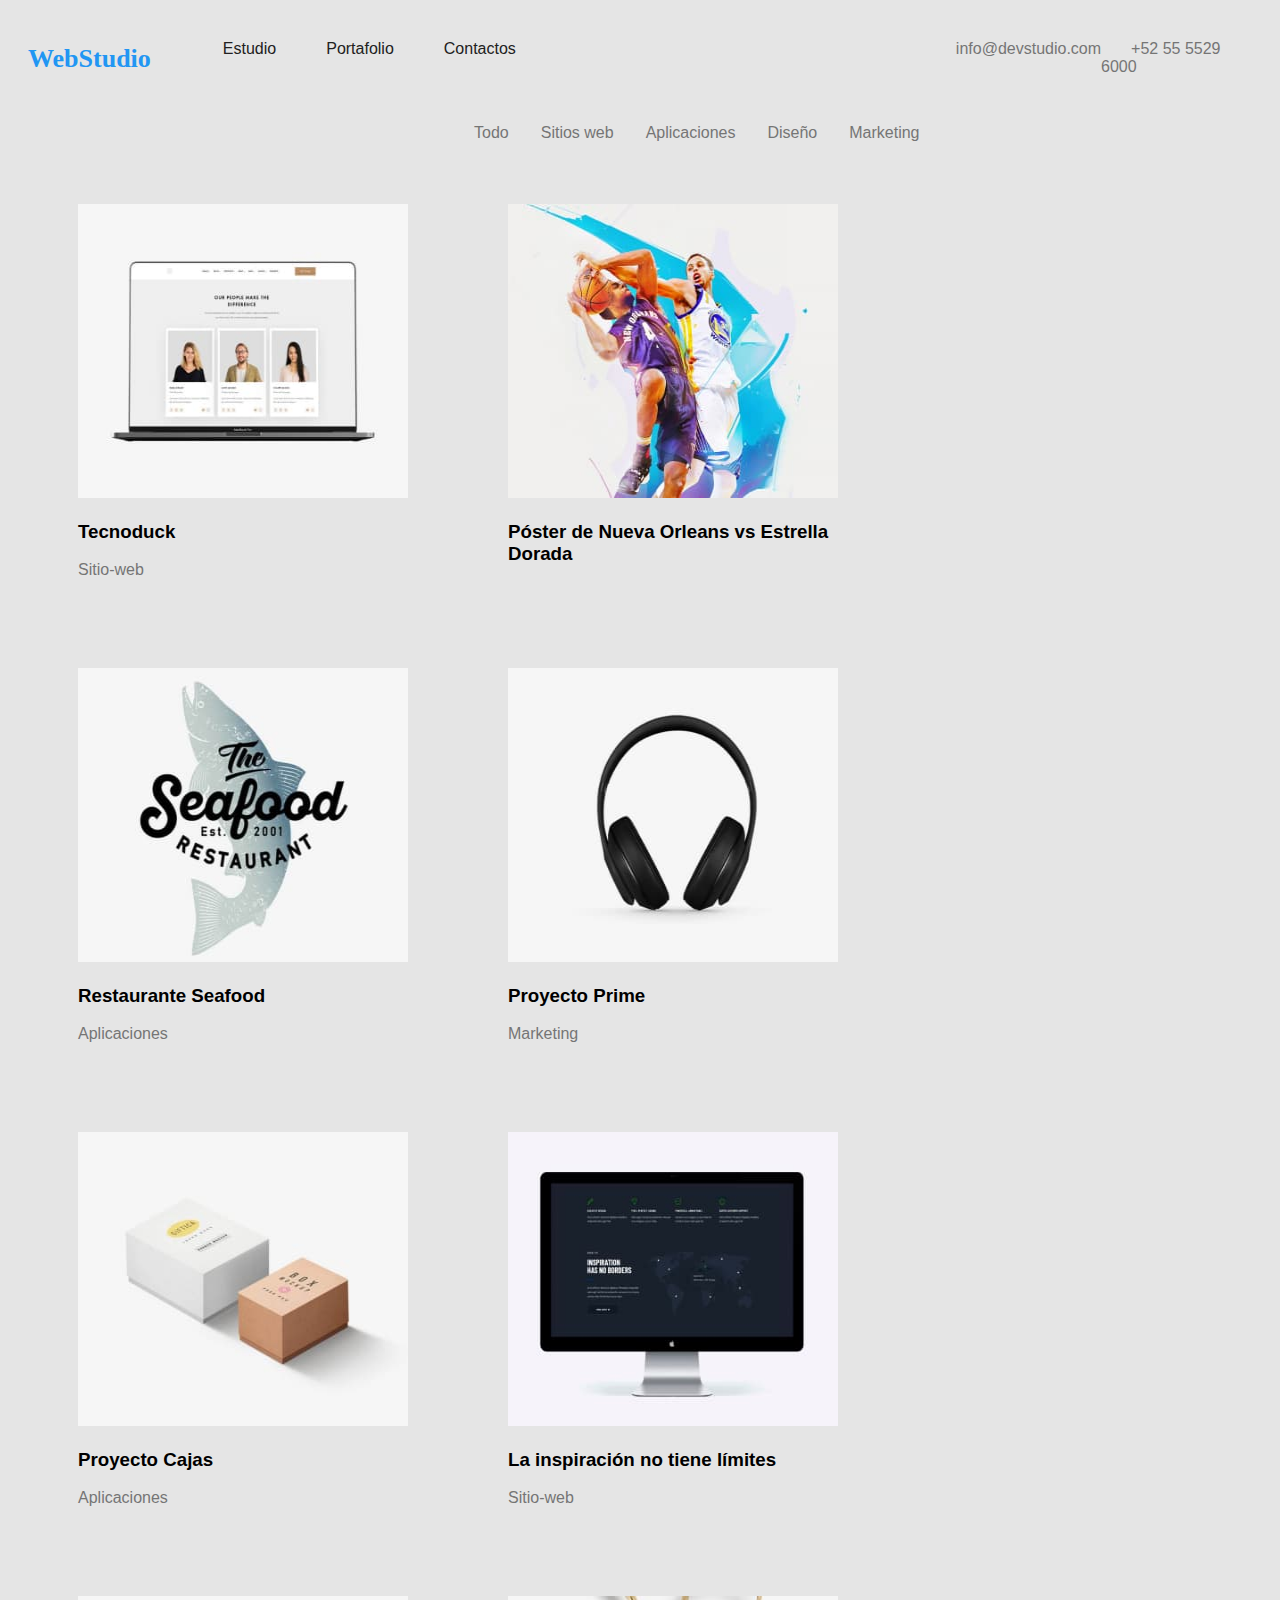
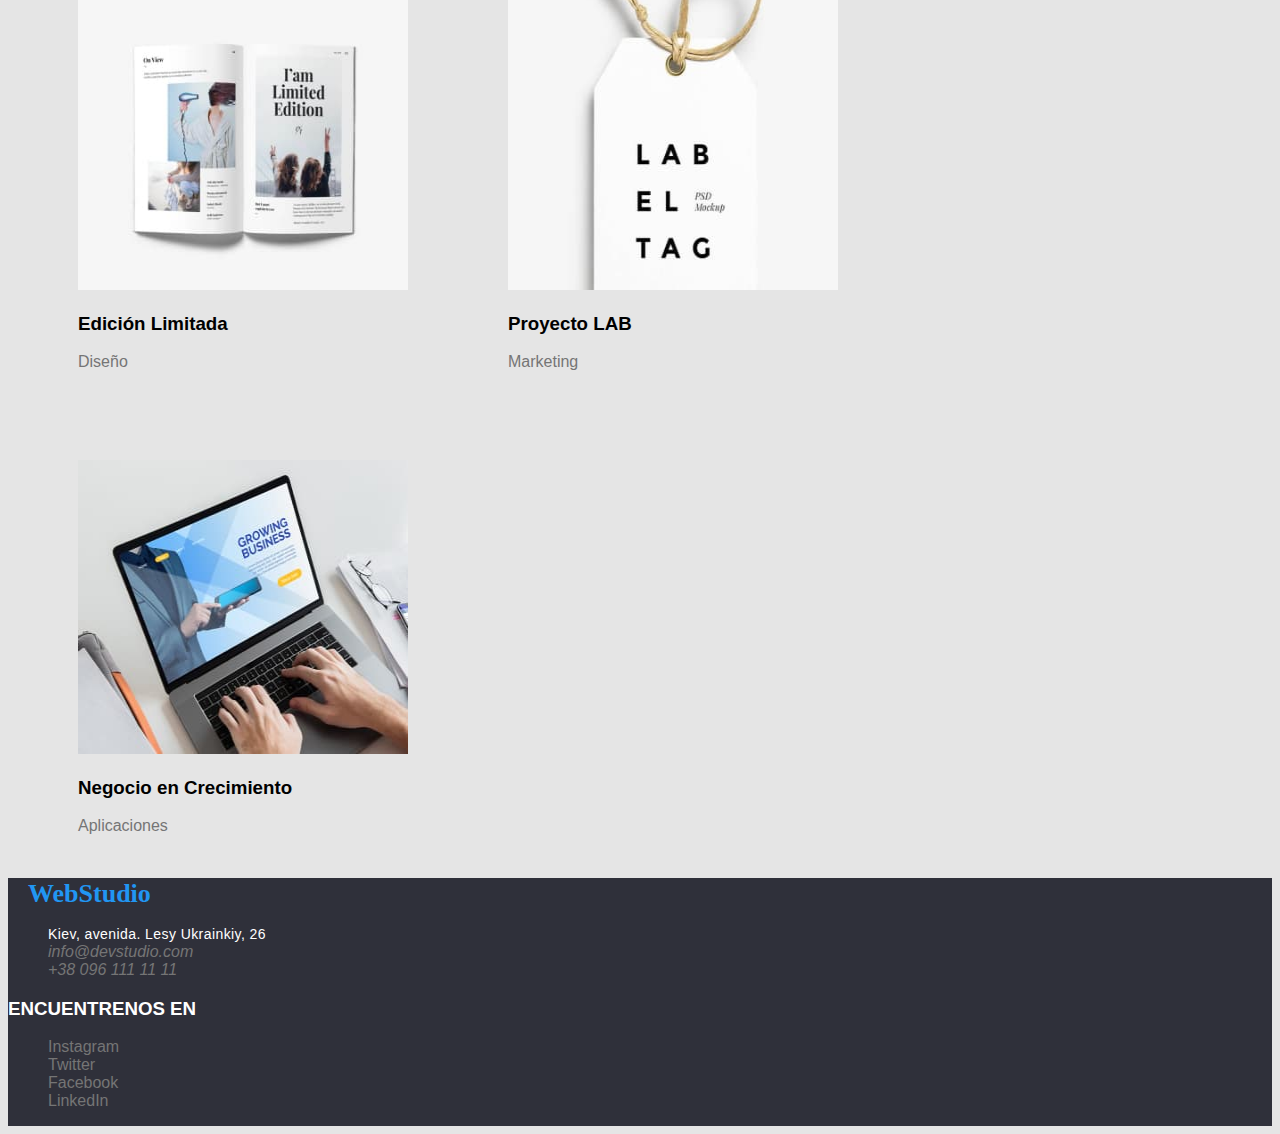
<file: portafolio.html>
<!DOCTYPE html>
<html lang="en">
<head>
    <meta charset="UTF-8">
    <meta http-equiv="X-UA-Compatible" content="IE=edge">
    <meta name="viewport" content="width=device-width, initial-scale=1.0">
    <title>Portafolio</title>
    <link rel="stylesheet" href="styles/portafolio.css">
</head>
<body>
    <header>
        <nav>
            <a class="nav-link" href="/index.html">WebStudio</a>
            <ul class="nav-buttons">
                <li><a class="buttons" href="#">Estudio</a></li>
                <li><a class="buttons" href="./portafolio.html">Portafolio</a></li>
                <li><a class="buttons" href="#">Contactos</a></li>
                <li>
                    <ul class="nav-links">
                        <li><a class="links" href="mailto:info@devstudio.com">info@devstudio.com</a></li>
                        <li><a class="links" href="tel:+525555296000" style="margin-left: 30px;">+52 55 5529 6000</a></li>
                    </ul>
                </li>
            </ul>
            
        </nav>
        <div class="more">
            <a class="buttons-more" href="#">Todo</a>
            <a class="buttons-more" href="#">Sitios web</a>
            <a class="buttons-more" href="#">Aplicaciones</a>
            <a class="buttons-more" href="#">Diseño</a>
            <a class="buttons-more" href="#">Marketing</a>
        </div>
    </header>
    <main>
        <section class="productos">
            <div class="productos-tecnoduck">
                <ul>
                    <li><img src="images/portafolio/tecnoduck.jpg" alt="tecnoduck" width="370" height="294"></li>
                    <h3>Tecnoduck</h3>
                    <li><p>Sitio-web</p></li>
                </ul>
            </div>
            <div class="productos-orleands-vs-estrella">
                <ul>
                    <li><img src="images/portafolio/poster.jpg" alt="poster" width="370" height="294"></li>
                    <h3>Póster de Nueva Orleans vs Estrella Dorada</h3>
                </ul>
            </div>
            <div class="productos-restaurante-seafood">
                <ul>
                    <li><img src="images/portafolio/restaurante seafood.jpg" alt="restaurante seafood" width="370" height="294"></li>
                    <h3>Restaurante Seafood</h3>
                    <li><p>Aplicaciones</p></li>
                </ul>
            </div>
            <div class="productos-proyecto-prime">
                <ul>
                    <li><img src="images/portafolio/proyecto prime.jpg" alt="proyecto prime" width="370" height="294"></li>
                    <h3>Proyecto Prime</h3>
                    <li><p>Marketing</p></li>
                </ul>
            </div>
            <div class="productos-proyecto-cajas">
                <ul>
                    <li><img src="images/portafolio/proyecto cajas.jpg" alt="proyecto cajas" width="370" height="294"v></li>
                    <h3>Proyecto Cajas</h3>
                    <li><p>Aplicaciones</p></li>
                </ul>
            </div>
            <div class="productos-inspiracion-sin-limites">
                <ul>
                    <li><img src="images/portafolio/inspiracion sin limites.jpg" alt="inspiracion sin limites" width="370" height="294"></li>
                    <h3>La inspiración no tiene límites</h3>
                    <li><p>Sitio-web</p></li>
                </ul>
            </div>
            <div class="productos-edicion-limitada">
                <ul>
                    <li><img src="images/portafolio/edicion limitada.jpg" alt="edicion limitada" width="370" height="294"></li>
                    <h3>Edición Limitada</h3>
                    <li><p>Diseño</p></li>
                </ul>
            </div>
            <div class="productos-proyecto-lab">
                <ul>
                    <li><img src="images/portafolio/proyecto lab.jpg" alt="proyecto lab" width="370" height="294"></li>
                    <h3>Proyecto LAB</h3>
                    <li><p>Marketing</p></li>
                </ul>
            </div>
            <div class="productos-proyecto-en-crecimiento">
                <ul>
                    <li><img src="images/portafolio/negocio en crecimiento.jpg" alt="negocio en crecimiento" width="370" height="294"></li>
                    <h3>Negocio en Crecimiento</h3>
                    <li><p>Aplicaciones</p></li>
                </ul>
            </div>
        </section>
    </main>
    <footer>
        <a class="nav-link" href="logo">WebStudio</a>
        <address>
          <ul>
            <li>
              <a class="direction" href="ссылка-google-map" target="_blank" rel="noopener noreferrer">Kiev, avenida. Lesy Ukrainkiy, 26</a>
            </li>
            <li>
              <a class="links" href="mailto:info@devstudio.com">info@devstudio.com</a>
            </li>
            <li>
              <a class="links" href="tel:380961111111">+38 096 111 11 11</a>
            </li>
          </ul>
        </address>
        <div>
            <h3 class="find-us-at" >ENCUENTRENOS EN</h3>
            <ul>
                <li><a href="https://www.instagram.com/" class="links">Instagram</a></li>
                <li><a href="https://twitter.com/" class="links">Twitter</a></li>
                <li><a href="https://www.facebook.com/" class="links">Facebook</a></li>
                <li><a href="https://www.linkedin.com/" class="links">LinkedIn</a></li>
            </ul>
        </div>
    </footer>
</body>
</html>
</file>
<file: styles/portafolio.css>
body{
    background-color: #E5E5E5;
    font-family: 'Roboto', sans-serif;
    font-style: normal;
    color: #757575;
    max-width: 100%;
    display: flex;
    flex-direction: column;
}
li{
    list-style: none;
    padding: none;
}
footer{
    background-color: #2F303A;
}
a{
    text-decoration: none;
    color: #757575;
}
.nav-link{
    font-family: 'raleway';
    font-weight: 700;
    font-size: 26px;
    line-height: 31px;
    color: #2196F3;
    margin-left: 20px;
}
button{
    cursor: pointer;
    outline: none;
    border-color: rgba(255, 255, 255, 100%);
}
.buttons:hover{
    color: #2196F3;
}
.links:hover{
    color: #2196F3;
}
.find-us-at{
    color: #FFFFFF;
}
h3{
    color: black;
}
.direction{
    font-weight: 400;
    font-size: 14px;
    letter-spacing: 0.03em;
    color:#FFFFFF;
    font-style:normal;
}
.productos-tecnoduck:hover {
    cursor: pointer;
    box-shadow: 1px 1px 1px rgba(0, 0, 0, 0.5);
}
.productos-orleands-vs-estrella:hover {
    cursor: pointer;
    box-shadow: 1px 1px 1px rgba(0, 0, 0, 0.5);
}
.productos-restaurante-seafood:hover {
    cursor: pointer;
    box-shadow: 1px 1px 1px rgba(0, 0, 0, 0.5);
}
.productos-proyecto-prime:hover {
    cursor: pointer;
    box-shadow: 1px 1px 1px rgba(0, 0, 0, 0.5);
}
.productos-proyecto-cajas:hover {
    cursor: pointer;
    box-shadow: 1px 1px 1px rgba(0, 0, 0, 0.5);
}
.productos-insmiracion-sin-limites:hover {
    cursor: pointer;
    box-shadow: 1px 1px 1px rgba(0, 0, 0, 0.5);
}
.productos-edicion-limitada:hover {
    cursor: pointer;
    box-shadow: 1px 1px 1px rgba(0, 0, 0, 0.5);
}
.productos-proyecto-lab:hover {
    cursor: pointer;
    box-shadow: 1px 1px 1px rgba(0, 0, 0, 0.5);
}
.productos-proyecto-en-crecimiento:hover {
    cursor: pointer;
    box-shadow: 1px 1px 1px rgba(0, 0, 0, 0.5);
}
nav{
    display: flex;
    flex-direction: row;
    max-width: 100%;
    align-items: center;
}
.more{
    max-width: 100%;
    display: flex;
    flex-direction: row;
    align-items: center;
    margin-left: 450px;
}
.buttons-more:hover{
    background-color: #2196F3;
    color: #E5E5E5;
}
.buttons-more{
    padding: 8px;
    margin: 8px;
    border-radius: 10px;
}
.productos{
    display: flex;
    max-width: 100%;
    flex-wrap: wrap;
    align-items: center;
}
.productos-tecnoduck{
    width: 370px;
    height: 404px;
    margin: 30px;
}
.productos-orleands-vs-estrella{
    width: 370px;
    height: 404px;
    margin: 30px;
}
.productos-restaurante-seafood{
    width: 370px;
    height: 404px;
    margin: 30px;
}
.productos-proyecto-prime{
    width: 370px;
    height: 404px;
    margin: 30px;
}
.productos-proyecto-cajas{
    width: 370px;
    height: 404px;
    margin: 30px;
}
.productos-inspiracion-sin-limites{
    width: 370px;
    height: 404px;
    margin: 30px;
}
.productos-edicion-limitada{
    width: 370px;
    height: 404px;
    margin: 30px;
}
.productos-proyecto-lab{
    width: 370px;
    height: 404px;
    margin: 30px;

}
.productos-proyecto-en-crecimiento{
    width: 370px;
    height: 404px;
    margin: 30px;
}
ul{
    padding: none;
}
img{
    width: 330px;
}
.nav-buttons{
    display: flex;
    flex-direction: row;
    margin: 32px;
}
.buttons{
    margin-right: 50px;
}
.nav-links{
    margin-left: 350px;
    display: flex;
    flex-direction: row;
}
.buttons{
    color: #212121;
}
</file>
